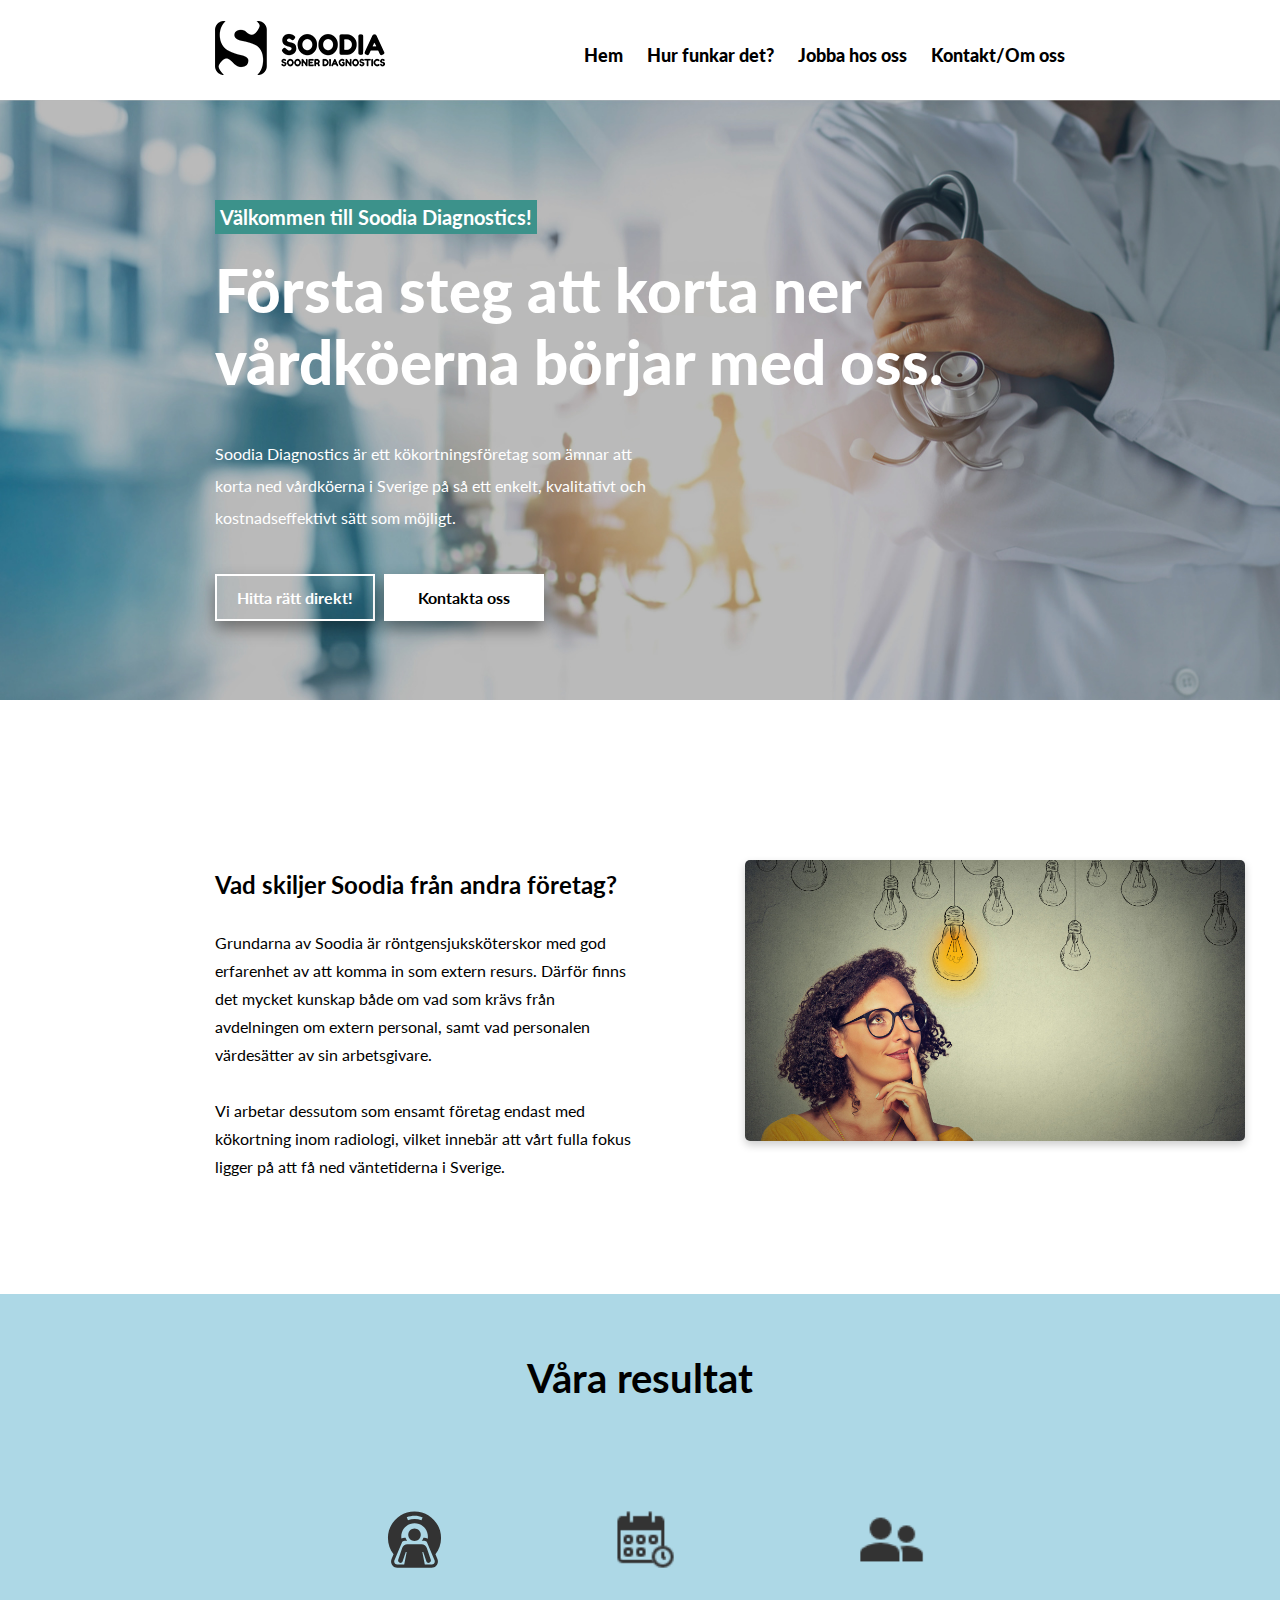
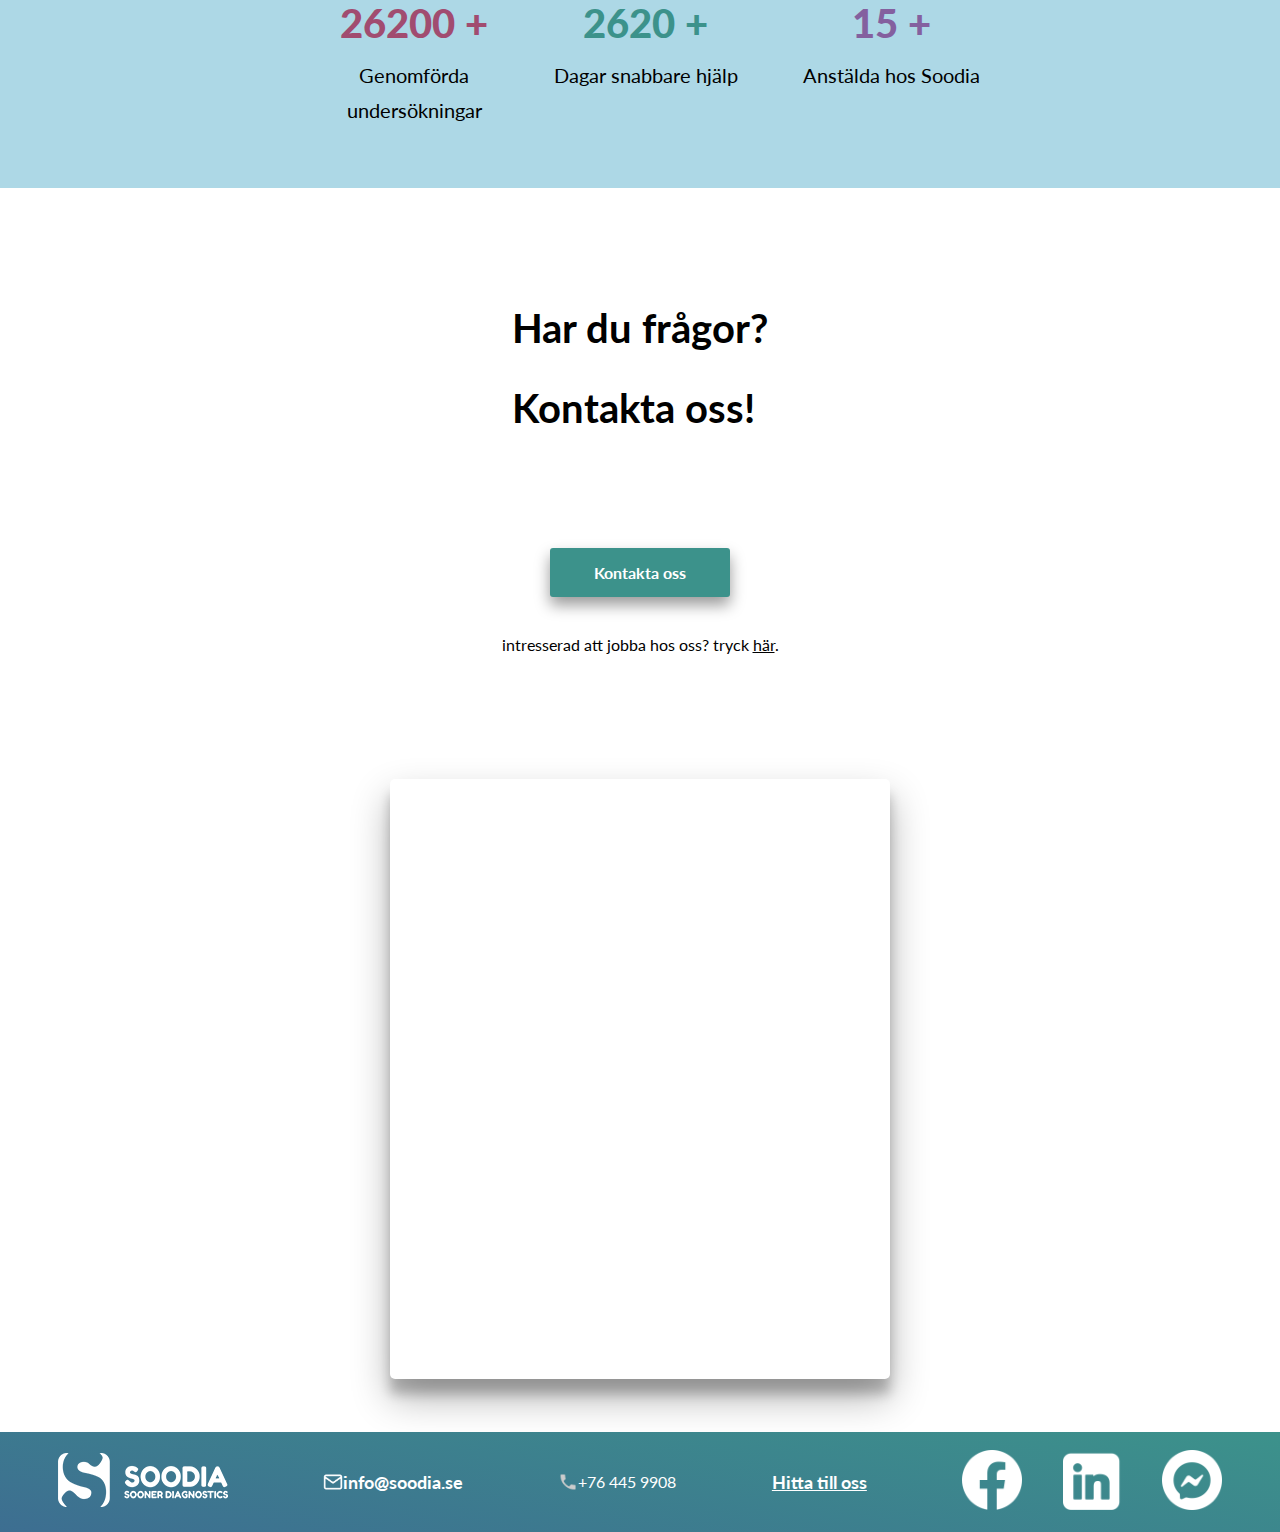
<file: index.html>
<!DOCTYPE html>
<html lang="sv">

<head>
    <meta charset="UTF-8" />
    <meta http-equiv="X-UA-Compatible" content="IE=edge" />
    <meta name="viewport" content="width=device-width, initial-scale=1.0" />
    <title>Soodia - Sooner Diagnostics</title>
    <link rel="stylesheet" href="styles/styles.css" />
    <link rel="stylesheet" href="styles/responsive.css" />
</head>

<body>
    <main>
        <!-- navigation bar -->
        <header class="main-header">
            <a class="logo-img" href="index.html">
                <img class="main-logo" src="styles/img/cropped-soodia-logo_small-black.png" alt="Soodia logo"
                    width="170px" height="60px" />
            </a>
            <nav class="nav-big-screen">
                <ul>
                    <li>
                        <a class="nav-buton" href="./index.html">Hem</a>
                    </li>
                    <li>
                        <a class="nav-buton" href="./hurfunkardet.html">Hur funkar det?</a>
                    </li>
                    <li>
                        <a class="nav-buton" href="./jobbahososs.html">Jobba hos oss</a>
                    </li>
                    <li><a class="nav-buton" href="./omoss.html">Kontakt/Om oss</a></li>
                </ul>
            </nav>
            <button class="menu-btn">Menu</button>
        </header>

        <nav class="responsive">
            <ul>
                <li>
                    <a class="nav-buton" href="./index.html">Hem</a>
                </li>
                <li>
                    <a class="nav-buton" href="./hurfunkardet.html">Hur funkar det?</a>
                </li>
                <li>
                    <a class="nav-buton" href="./jobbahososs.html">Jobba hos oss</a>
                </li>
                <li>
                    <a class="nav-buton" href="./omoss.html">Kontakt/Om oss</a>
                </li>
            </ul>
        </nav>

        <!-- banner/hero section -->

        <button class="back-to-top-btn">
            <i>
                <img src="./styles/img/outline_arrow_upward_white_24dp.png" alt="upward arrow" />
            </i>
        </button>

        <section class="banner-grid">
            <div class="banner-content">
                <h2 class="banner-h2">Välkommen till Soodia Diagnostics!</h2>
                <h1>Första steg att korta ner vårdköerna börjar med oss.</h1>

                <p>
                    Soodia Diagnostics är ett kökortningsföretag som ämnar att korta ned
                    vårdköerna i Sverige på så ett enkelt, kvalitativt och
                    kostnadseffektivt sätt som möjligt.
                </p>
                <div class="btn-container">
                    <a href="hurfunkardet.html"><button class="banner-btn">Hitta rätt direkt!</button></a>
                    <a href="omoss.html"><button class="banner-btn-2">Kontakta oss</button></a>
                </div>
            </div>
        </section>

        <!-- "skiljer oss" section start -->
        <section class="skiljer">
            <h2 class="skiljer-h2">Vad skiljer Soodia från andra företag?</h2>
            <p>
                Grundarna av Soodia är röntgensjuksköterskor med god erfarenhet av att
                komma in som extern resurs. Därför finns det mycket kunskap både om
                vad som krävs från avdelningen om extern personal, samt vad personalen
                värdesätter av sin arbetsgivare.
                <br>
                <br>
                Vi arbetar dessutom som ensamt företag endast med kökortning inom
                radiologi, vilket innebär att vårt fulla fokus ligger på att få ned
                väntetiderna i Sverige.
            </p>
        </section>

        <aside class="skiljer__picture-container">
            <img class="skiljer__picture" src="styles/img/shutterstock_333005096.jpg"
                alt="picture representing a new idea, being different" />
        </aside>

        <!-- resultat -->
        <section class="resultat-main">
            <h2 class="resultat__title">Våra resultat</h2>

            <div class="counters">
                <div id="counter-1">
                    <i class="icon__people">
                        <img src="styles/img/tac.svg" alt="icon representing radiological examination" height="75px"
                            width="75px" />
                    </i>
                    <p class="counter-number1"></p>
                    <p class="counter__p">
                        Genomförda
                        <br>
                        undersökningar
                    </p>
                </div>
                <div id="counter-2">
                    <i>
                        <img src="./styles/img/i_schedule_school_date_time.png"
                            alt="picture representing date/time" height="75px" width="75px" />
                    </i>
                    <p class="counter-number2"></p>
                    <p class="counter__p">Dagar snabbare hjälp</p>
                </div>
                <div id="counter-3">
                    <i>
                        <img src="./styles/img/people.png" alt="picture representing people" height="75px"
                            width="75px" />
                    </i>
                    <p class="counter-number3"></p>
                    <p class="counter__p">Anstälda hos Soodia</p>
                </div>
            </div>
        </section>

        <!-- facebook plugin -->
        <section class="facebook-feed-and-contact">
            <div class="facebook">
                <iframe class="facebook-embeded"
                    src="https://www.facebook.com/plugins/page.php?href=https%3A%2F%2Fwww.facebook.com%2Fpages%2Fcategory%2FLocal-business%2FSoodia-2417699748262157%2F&tabs=timeline&width=500&height=600&small_header=false&adapt_container_width=true&hide_cover=false&show_facepile=true&appId"
                    width="500" height="600" style="border: none; overflow: hidden" 
                    scrolling="no" 
                    frameborder="0"
                    allowfullscreen="true"
                    allow="autoplay; clipboard-write; encrypted-media; picture-in-picture; web-share">
                    -->
                </iframe>
            </div>
            <div class="contact">
                <h2>
                    Har du frågor?
                    <br>
                    Kontakta oss!
                </h2>
                <a href="omoss.html"><button class="contact-btn">Kontakta oss</button></a>
                <br>
                <p class="jobba-hos-oss-p">
                    intresserad att jobba hos oss? tryck
                    <span class="contact-in-text"><a href="jobbahososs.html">här</a></span>.
                </p>
            </div>
        </section>

        <!-- footer begins -->
        <footer>
            <a href="index.html"><img class="footer-logo" src="styles/img/cropped-soodia-logo_small-2.png"
                    alt="Soodia logo" width="170px" height="60px" />
            </a>
            <p>
                <img src="styles/img/mail-icon.png" alt="email" width="20px" height="20px" />
                <a href="mailto: info@soodia.se ">info@soodia.se</a>
            </p>

            <p>
                <img src="styles/img/phone.png" alt="phone" width="20px" height="20px" />
                +76 445 9908
            </p>

            <p class="adress">
                <a href="https://goo.gl/maps/hjrsDCFGLPuYLUxK7" target="_blank"> Hitta till oss</a>
            </p>

            <div class="social">
                <i class="face logo">
                    <a href="https://www.facebook.com/pages/category/Local-business/Soodia-2417699748262157/">
                        <img src="styles/img/5279111_network_fb_social media_facebook_facebook logo_icon.png"
                            alt="facebook logo" width="60px" height="60px" />
                    </a>
                </i>
                <i class="linked-in logo">
                    <a href="https://www.linkedin.com/company/soodia">
                        <img src="styles/img/4747495_linked in_social media_networking_icon.png" alt="linked in logo"
                            width="60px" height="60px" />
                    </a>
                </i>
                <i class="messenger logo">
                    <a href="http://m.me/Soodia-2417699748262157/">
                        <img src="styles/img/5279115_chat bubble_facebook_messenger_messenger logo_icon.png"
                            alt="linked in logo" width="60px" height="60px" />
                    </a>
                </i>
            </div>
        </footer>
    </main>
    <script src="js/main.js"></script>
    <script src="js/menu.js"></script>
</body>
</html>
</file>
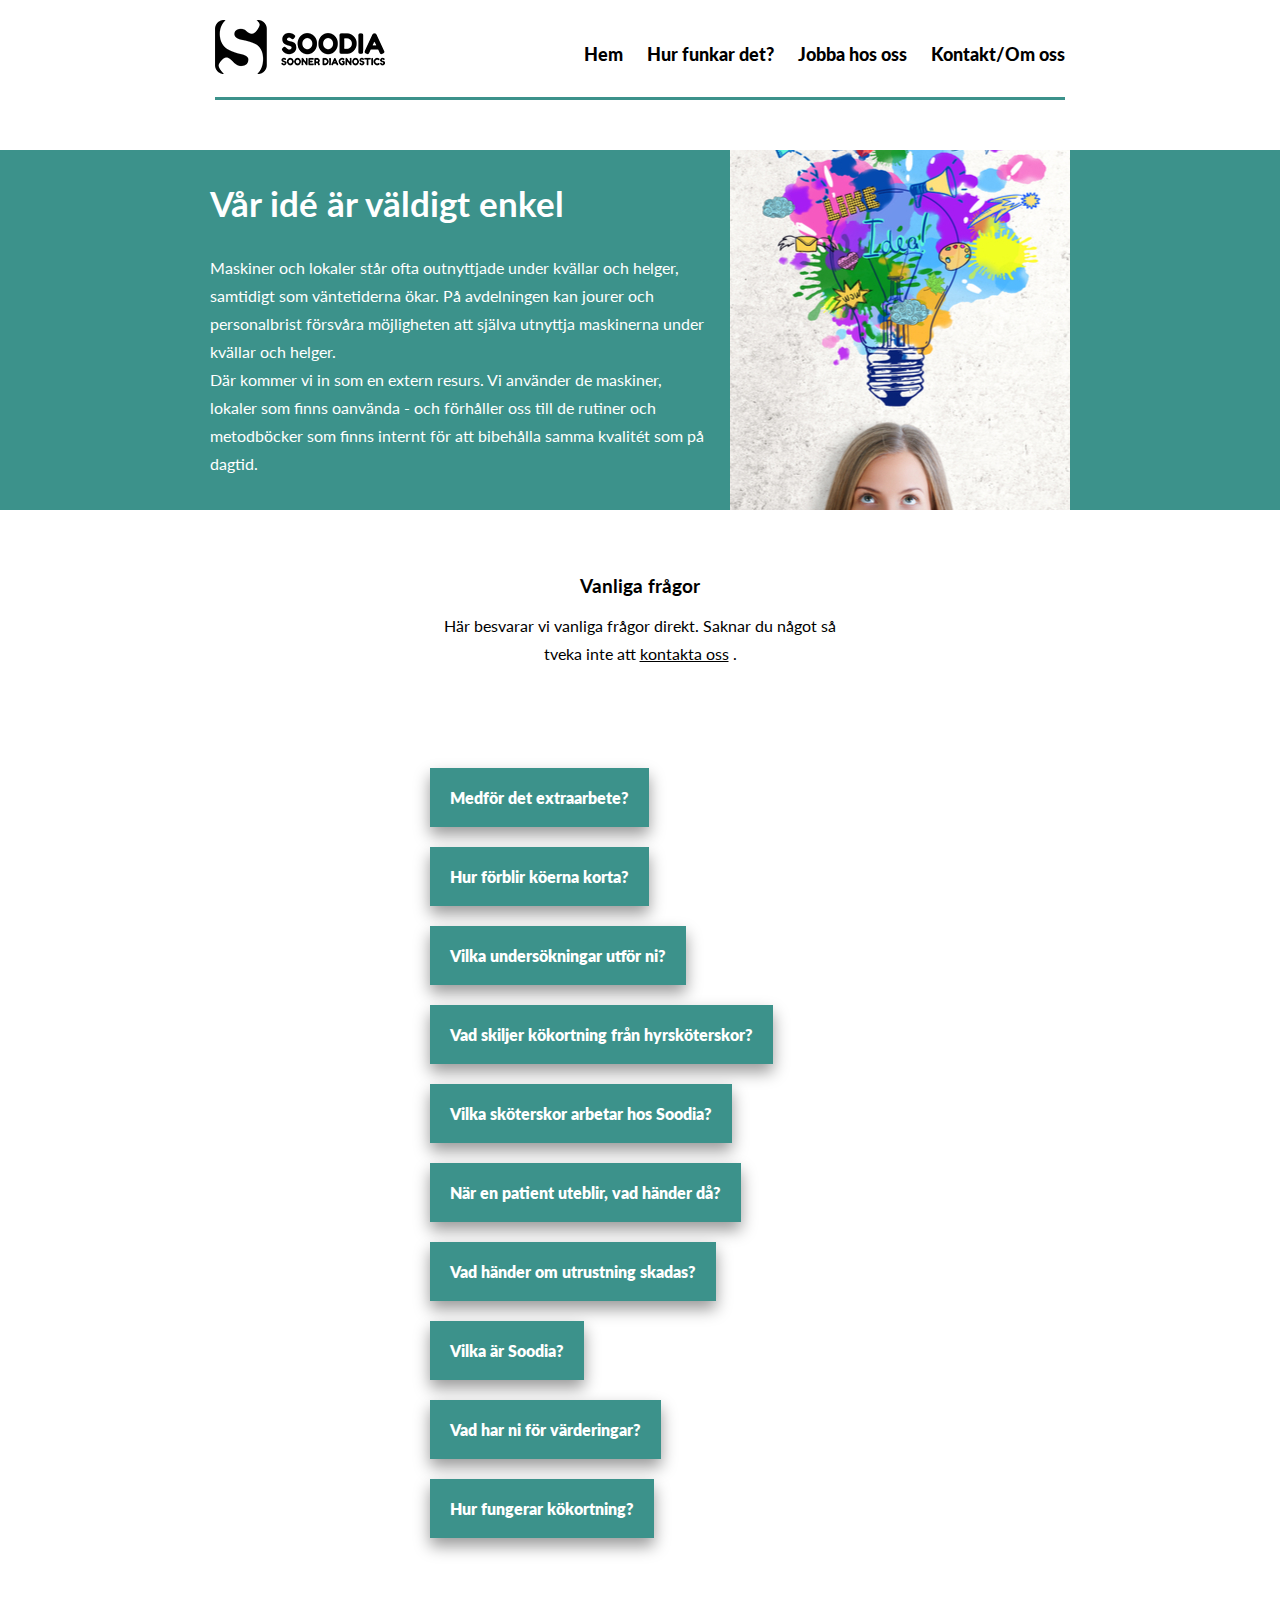
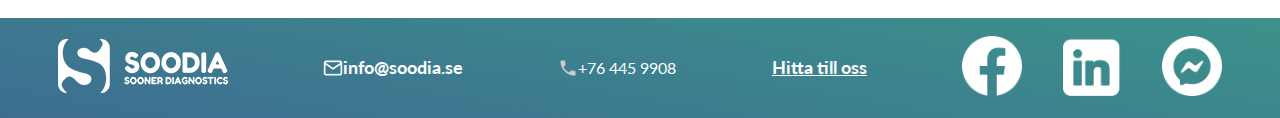
<file: hurfunkardet.html>
<!DOCTYPE html>
<html lang="sv">

<head>
    <meta charset="UTF-8">
    <meta http-equiv="X-UA-Compatible" content="IE=edge">
    <meta name="viewport" content="width=device-width, initial-scale=1.0">
    <title>Hur funkar det?</title>
    <link rel="stylesheet" href="styles/styles.css">
    <link rel="stylesheet" href="styles/responsive.css">
</head>

<body>
    <main>
        <!-- header  -->
        <header>
            <a class="logo-img" href="index.html">
                <img class="main-logo" 
                src="styles/img/cropped-soodia-logo_small-black.png" 
                alt="Soodia logo"
                width="170px" 
                height="60px">
            </a>
            <nav class="nav-big-screen">
                <ul>
                    <li><a class="nav-buton" href="./index.html">Hem</a></li>
                    <li><a class="nav-buton" href="./hurfunkardet.html">Hur funkar det?</a></li>
                    <li><a class="nav-buton" href="./jobbahososs.html">Jobba hos oss</a></li>
                    <li><a class="nav-buton" href="./omoss.html">Kontakt/Om oss</a></li>
                </ul>
            </nav>
            <button class="menu-btn">Menu</button>
        </header>

        <nav class="responsive">
            <ul>
                <li><a class="nav-buton" href="./index.html">Hem</a></li>
                <li><a class="nav-buton" href="./hurfunkardet.html">Hur funkar det?</a></li>
                <li><a class="nav-buton" href="./jobbahososs.html">Jobba hos oss</a></li>
                <li><a class="nav-buton" href="./omoss.html">Kontakt/Om oss</a></li>
            </ul>
        </nav>

        <button class="back-to-top-btn">
            <i>
                <img src="./styles/img/outline_arrow_upward_white_24dp.png" 
                alt="upward arrow">
            </i>
        </button>

        <!-- faq intro  -->

        <div class="before-faq">
            <div class="faq-intro">
                <h2>Vår idé är väldigt enkel </h2>
                <p>
                    Maskiner och lokaler står ofta outnyttjade under kvällar och helger, samtidigt som väntetiderna
                    ökar. På avdelningen kan jourer och personalbrist försvåra möjligheten att själva utnyttja
                    maskinerna under kvällar och helger.
                    <br>
                    Där kommer vi in som en extern resurs. Vi använder de maskiner, lokaler som finns oanvända - och
                    förhåller oss till de rutiner och metodböcker som finns internt för att bibehålla samma kvalitét som
                    på dagtid.
                </p>
            </div>
            <div class="faq-img">
                <img src="./styles/img/shutterstock_574412800 (2).jpg" 
                alt=" picture representing idea">
            </div>
        </div>

        <div class="faq-title">
            <h3>Vanliga frågor</h3>
            <p>Här besvarar vi vanliga frågor direkt. Saknar du något så tveka inte att 
                <span class="contact-in-text">
                    <a href="omoss.html">kontakta oss</a>
                </span>.
            </p>
        </div>

        <!-- faq cards -->
        <div class="faq">

            <div class="question">
                <button>Medför det extraarbete?</button>
                <p class="answer">
                    I och med att kökortning innebär ett högre flöde av utförda
                    undersökningar, så innebär det även ett ökat tryck på
                    tidbokspersonalen innan starten av samarbetet.
                    <br>
                    <br>
                    Efter uppdraget har dock tidigare kunder uttryckt att
                    arbetsbelastningen blivit lägre till följd av färre samtal från patienter
                    eller remittenter som efterfrågar undersökningstider.
                </p>
            </div>

            <div class="question">
                <button>Hur förblir köerna korta?</button>
                <p class="answer">
                    Behovet och möjligheterna varierar från sjukhus till sjukhus.
                    På Soodia rekommenderar vi en större första insats för att
                    drastiskt minska väntetiderna, och efter det tillsammans
                    planera in kontinuerliga insatser som håller väntetiderna korta
                    utefter det behov som föreligger på just er avdelning.
                </p>
            </div>

            <div class="question">
                <button>Vilka undersökningar utför ni?</button>
                <p class="answer">
                    På Soodia har vi noggrann kompetensgranskning av vår personal för att kunna erbjuda alla typer av
                    undersökningar. Undantaget MR-/DT-hjärta så utför våra anställda samtliga undersökningar.
                    Beroende på hur jour-verksamheten ser ut på sjukhuset, samt avdelningens egna rutiner, så ger vi
                    även lugnande läkemedel vid behov.
                </p>
            </div>

            <div class="question">
                <button>Vad skiljer kökortning från hyrsköterskor?</button>
                <p class="answer">
                    Kökortning innebär ett effektivt arbete i att utföra undersökningar med hög kvalitet. Det är endast
                    för utförda, godkända, undersökningar som regionerna faktureras, och inte för tiden det tagit att
                    utföra dem.
                    Detta innebär att Soodia och regionen har samma incitament - effektivt utförda undersökningar med
                    hög kvalitét. Att ha samma mål innebär bättre förutsättningar för ett smidigt samarbete.
                    <br>
                    <br>
                    Hyrpersonal fakturerar för tiden de är uthyrda, oavsett effektivitet - men fördelen är att de kan
                    hjälpa till med jourarbete.
                </p>
            </div>

            <div class="question">
                <button>Vilka sköterskor arbetar hos Soodia?</button>
                <p class="answer">
                    När Soodia grundades så bestämde grundarna att personalen som representerar Soodia på arbetsort
                    skall ha hög kompetens, och känna sig trygga på arbetsplatsen.
                    <br>
                    Därför genomför vi inte bara en kvalitétssäkring med CV, referenser och kontroll hos IVO & HOSP -
                    utan träffar även vår personal och tillser någon av vår mer vana sköterskor att vara med under deras
                    första uppdrag.
                    Vi står dessutom för att introducera sköterskorna på arbetsplatsen för att minska arbetsbelastningen
                    på avdelningen.
                </p>
            </div>

            <div class="question">
                <button>När en patient uteblir, vad händer då?</button>
                <p class="answer">
                    Beroende på hur avtalet mellan regionen och Soodia ser ut så hanteras uteblivna patienter olika.
                    Den mest använda lösningen är att vi ej fakturerar för de första 4 – 5% (normalvariation) uteblivna
                    undersökningarna, utan endast det som överstiger detta. Detta ger en ömsesidig trygghet, och goda
                    förutsättningar för ett bra samarbete.
                </p>
            </div>

            <div class="question">
                <button>Vad händer om utrustning skadas?</button>
                <p class="answer">
                    Om vår personal skulle skada utrustning eller maskineri så har vi försäkringar som går in. För att
                    minimera risken för skador på maskiner eller utrustning så ser vi alltid till att vår personal är
                    väl medveten om avdelningens rutiner och lokaler.
                </p>
            </div>

            <div class="question">
                <button>Vilka är Soodia?</button>
                <p class="answer">
                    Soodia grundades i slutet av 2018 av två röntgensjuksköterskor med visionen att korta ned
                    väntetiderna inom radiologi Sverige. Under första uppdraget så kortades väntetiderna ned från 9
                    månader till 4v, endast genom att använda maskiner som stod oanvända i 14 dagar!
                    <br>
                    <br>
                    Idag består Soodia av över 25 röntgensjuksköterskor och undersköterskor, och kortar ned väntetider
                    på DT & MR i åtta regioner.
                </p>
            </div>

            <div class="question">
                <button>Vad har ni för värderingar?</button>
                <p class="answer">
                    Soodias personal utnyttjar de maskiner och lokaler som redan finns i regionen, och utför
                    undersökningar under kvällar och helger - när maskinerna annars står oanvända.
                    <br>
                    <br>
                    Fördelarna med kortare väntetider är många. Bland annat innebär kortare väntetider inom radiologi
                    tidigare diagnostik och därmed bättre utsikt för patienterna. Det möjliggör även kortare
                    sjukhusvård, möjlighet för patienter att komma tillbaka i arbetslivet tidigare, samt lämnar utrymme
                    för en bättre arbetsmiljö på så väl röntgen som övriga avdelningar på sjukhuset.
                </p>
            </div>

            <div class="question">
                <button>Hur fungerar kökortning?</button>
                <p class="answer">
                    Vi på Soodia har valt att sätta personalen i fokus. Mår personalen bra, och har rätt möjligheter för
                    att utföra sitt arbete - så vet vi att de gör allt för att utföra sitt arbete så bra som möjligt;
                    vilket innebär nöjda patienter, högre kvalité och färre incidenter.
                    <br>
                    <br>
                    Vår grundvision bygger på ett Sverige med korta väntetider inom vården.
                </p>
            </div>

        </div>

        <!-- footer -->
        <footer>
            <a href="index.html"><img class="footer-logo" src="styles/img/cropped-soodia-logo_small-2.png"
                    alt="Soodia logo" width="170px" height="60px">
            </a>
            <p>
                <img src="styles/img/mail-icon.png" alt="mail" width="20px" height="20px">
                <a href="mailto: info@soodia.se ">info@soodia.se</a>
            </p>

            <p>
                <img src="styles/img/phone.png" alt="phone" width="20px" height="20px">
                +76 445 9908
            </p>

            <p class="adress">
                <a href="https://goo.gl/maps/hjrsDCFGLPuYLUxK7" target="_blank"> Hitta till oss</a>
            </p>

            <div class="social">
                <i class="face logo">
                    <a href="https://www.facebook.com/pages/category/Local-business/Soodia-2417699748262157/"><img
                            src="styles/img/5279111_network_fb_social media_facebook_facebook logo_icon.png"
                            alt="facebook logo" width="60px" height="60px"></a>
                </i>
                <i class="linked-in logo">
                    <a href="https://www.linkedin.com/company/soodia"><img
                            src="styles/img/4747495_linked in_social media_networking_icon.png" alt="linked in logo"
                            width="60px" height="60px"></a>
                </i>
                <i class="messenger logo">
                    <a href="http://m.me/Soodia-2417699748262157/"><img
                            src="styles/img/5279115_chat bubble_facebook_messenger_messenger logo_icon.png"
                            alt="linked in logo" width="60px" height="60px"></a>
                </i>
            </div>
        </footer>



    </main>
    <script src="js/menu.js"></script>
    <script src="js/hurfunkar.js"></script>

</body>

</html>
</file>
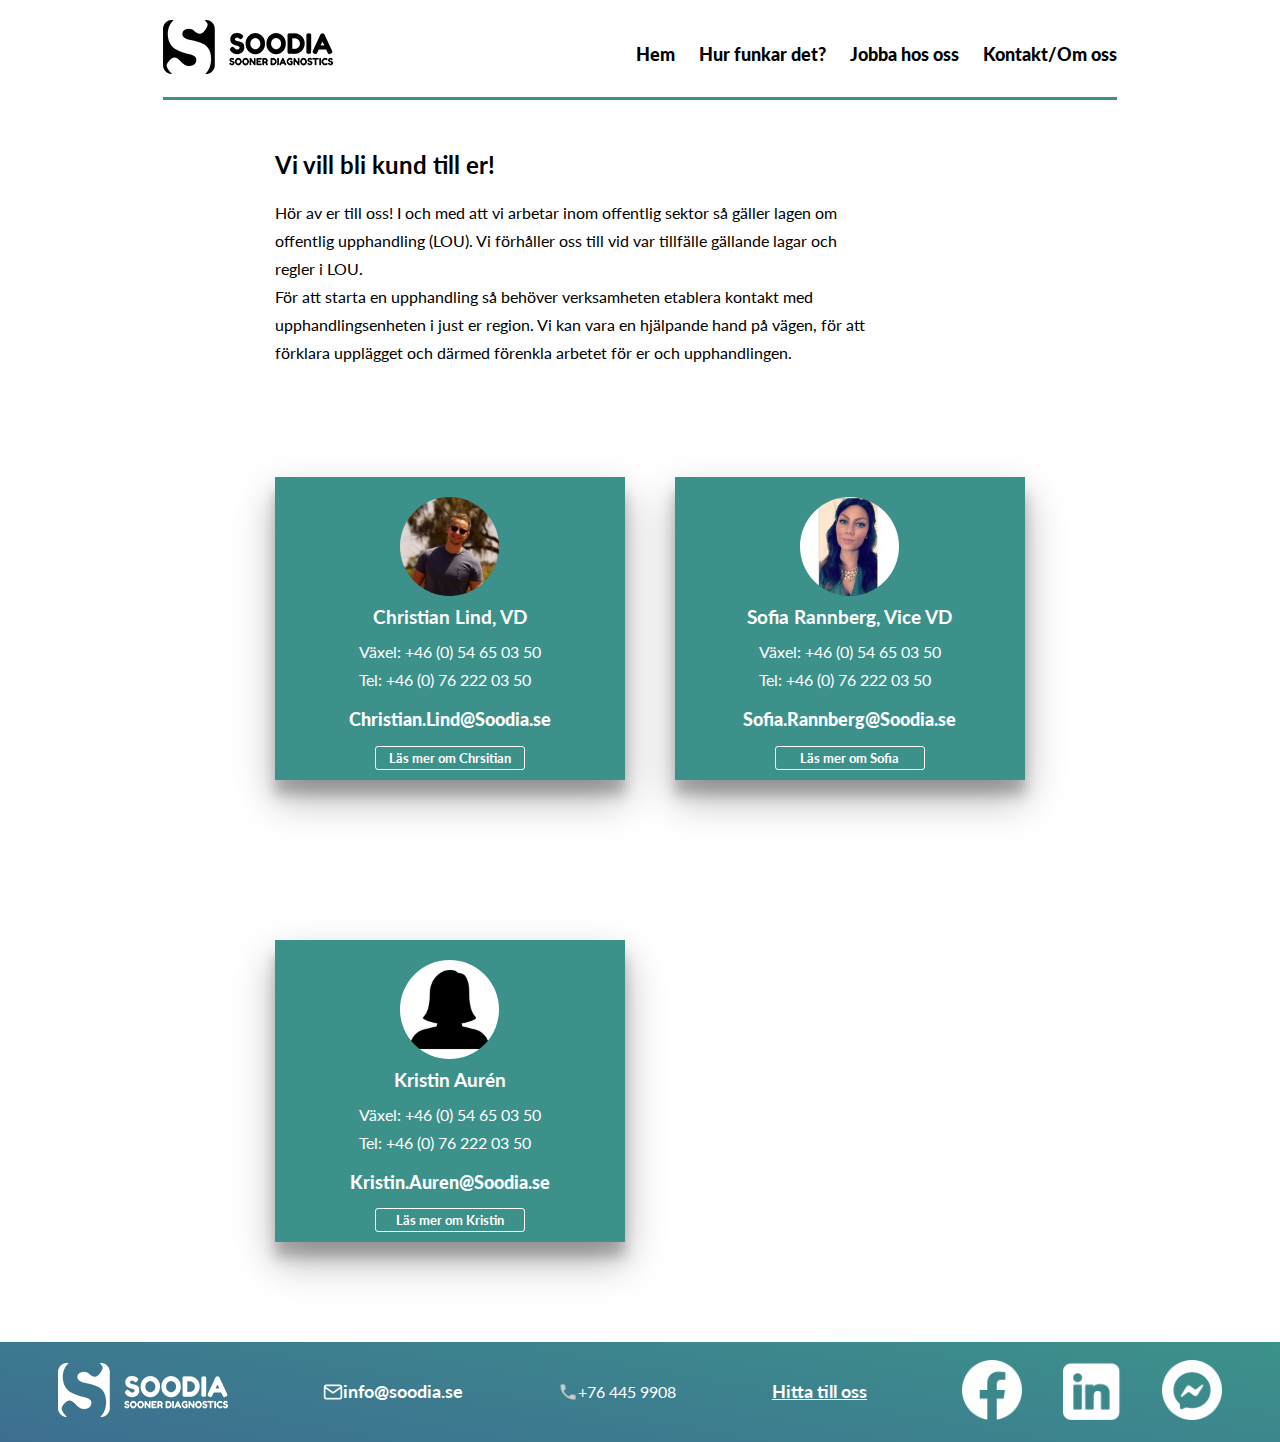
<file: omoss.html>
<!DOCTYPE html>
<html lang="sv">

<head>
    <meta charset="UTF-8">
    <meta http-equiv="X-UA-Compatible" content="IE=edge">
    <meta name="viewport" content="width=device-width, initial-scale=1.0">
    <title>Om Soodia</title>
    <link rel="stylesheet" href="styles/styles.css">
    <link rel="stylesheet" href="styles/responsive.css">
</head>

<body>
    <main>
        <!-- header and intro -->
        <header>
            <a class="logo-img" href="index.html">
                <img class="main-logo" src="styles/img/cropped-soodia-logo_small-black.png" alt="Soodia logo"
                    width="170px" height="60px">
            </a>
            <nav class="nav-big-screen">
                <ul>
                    <li><a class="nav-buton" href="./index.html">Hem</a></li>
                    <li><a class="nav-buton" href="./hurfunkardet.html">Hur funkar det?</a></li>
                    <li><a class="nav-buton" href="./jobbahososs.html">Jobba hos oss</a></li>
                    <li><a class="nav-buton" href="./omoss.html">Kontakt/Om oss</a></li>
                </ul>
            </nav>
            <button class="menu-btn">Menu</button>
        </header>

        <nav class="responsive">
            <ul>
                <li><a class="nav-buton" href="./index.html">Hem</a></li>
                <li><a class="nav-buton" href="./hurfunkardet.html">Hur funkar det?</a></li>
                <li><a class="nav-buton" href="./jobbahososs.html">Jobba hos oss</a></li>
                <li><a class="nav-buton" href="./omoss.html">Kontakt/Om oss</a></li>
            </ul>
        </nav>

        <button class="back-to-top-btn">
            <i>
                <img src="./styles/img/outline_arrow_upward_white_24dp.png" alt="upward arrow">
            </i>
        </button>

        <div class="soodia-contact">
            <h2>
                Vi vill bli kund till er!
            </h2>
            <p>
                Hör av er till oss!
                I och med att vi arbetar inom offentlig sektor så gäller lagen om offentlig upphandling (LOU). Vi
                förhåller oss till vid var tillfälle gällande lagar och regler i LOU.
                <br>

                För att starta en upphandling så behöver verksamheten
                etablera kontakt med upphandlingsenheten i just er region. Vi kan vara en hjälpande hand på vägen, för
                att förklara upplägget och därmed förenkla arbetet för er och upphandlingen.
            </p>
        </div>

        <!-- contact cards -->
        <div class="contact-container-1">
            <div class="contacts-1">
                <img class="contact-img" src="./styles/img/contact1.jpg" alt="employees">
                <h3>Christian Lind, VD</h3>
                <p>Växel: +46 (0) 54 65 03 50
                    <br>
                    Tel: +46 (0) 76 222 03 50
                </p>
                <p> <a class="email-link" href="mailto: Christian.Lind@Soodia.se">Christian.Lind@Soodia.se</a></p>
                <div class="read-more" id="contact1">
                    <button id="btn1" class="read-more-btn">Läs mer om Chrsitian</button>
                    <div class="readMore">
                        <p class="edu">
                            Studietid; 2010 - 2013 på Karolinska i Stockholm.
                        </p>
                        <p>
                            Arbetat först internt i regionen som röntgensjuksköterska med DT, MR, Genomlysning och
                            hybridsal. Efter det arbetade jag bland annat som bemanningssköterska i Trollhättan,
                            Sundsvall och inom privat – innan jag arbetade internt på ett bemanningsföretag i Sverige.
                            <br>
                            <br>
                            Sedan blev det TMC i Sydney tillsammans med ett gäng fantastiska röntgensjuksköterskor och
                            radiologer.
                        </p>
                    </div>
                </div>
            </div>
        </div>

        <div class="contact-container-2">
            <div class="contacts-2">
                <img class="contact-img" src="./styles/img/contact2.jpg" alt="employees">
                <h3>Sofia Rannberg, Vice VD</h3>
                <p>Växel: +46 (0) 54 65 03 50
                    <br>
                    Tel: +46 (0) 76 222 03 50
                </p>
                <p> <a class="email-link" href="mailto: Sofia.Rannberg@Soodia.se">Sofia.Rannberg@Soodia.se</a></p>
                <div class="read-more" id="contact2">
                    <button id="btn2" class="read-more-btn">Läs mer om Sofia</button>
                    <div class="readMore">
                        <p class="edu">
                            Studietid; 2012 – 2015 i Luleå på distans
                        </p>
                        <p>
                            Arbetat först internt i regionen som röntgensjuksköterska med DT, genomlysning, hybrid samt
                            varit skelettansvarig under en period. Sedan arbetade jag inom bemanning i Visby, Enköping,
                            Trollhättan samt privata verksamheter.
                            <br>
                            <br>
                            Efter det arbetade jag på TMC i Sydney tillsammans med ett gäng härliga
                            röntgensjuksköterskor och radiologer.

                        </p>
                    </div>
                </div>

            </div>
        </div>


        <div class="contact-container-3">

            <div class="contacts-3">
                <img class="contact-img" src="./styles/img/shutterstock_1041115291.png" alt="employees">
                <h3>Kristin Aurén</h3>
                <p>Växel: +46 (0) 54 65 03 50
                    <br>
                    Tel: +46 (0) 76 222 03 50
                </p>
                <p> <a class="email-link" href="mailto: Kristin.Auren@Soodia.se">Kristin.Auren@Soodia.se</a></p>
                <div class="read-more" id="contact3">
                    <button id="btn3" class="read-more-btn">Läs mer om Kristin</button>

                    <div class="readMore">
                        <p class="edu">
                            Studietid; 2011 – 2014 i Luleå på distans.
                        </p>
                        <p>
                            Arbetade tidigare i region Värmland som röntgensjuksköterska inom MR, DT, genomlysning samt
                            hybridsal.
                            Har de sista fyra åren specialiserat sig och jobbat mest med MR.
                        </p>
                    </div>
                </div>
            </div>

        </div>






        <!-- footer -->

        <footer>
            <a href="index.html"><img class="footer-logo" src="styles/img/cropped-soodia-logo_small-2.png"
                    alt="Soodia logo" width="170px" height="60px">
            </a>
            <p>
                <img src="styles/img/mail-icon.png" alt="email" width="20px" height="20px">
                <a href="mailto: info@soodia.se ">info@soodia.se</a>
            </p>

            <p>
                <img src="styles/img/phone.png" alt="phone" width="20px" height="20px">
                +76 445 9908
            </p>
            <p class="adress">
                <a href="https://goo.gl/maps/hjrsDCFGLPuYLUxK7" target="_blank"> Hitta till oss</a>

            </p>

            <div class="social">
                <i class="face logo">
                    <a href="https://www.facebook.com/pages/category/Local-business/Soodia-2417699748262157/"><img
                            src="styles/img/5279111_network_fb_social media_facebook_facebook logo_icon.png"
                            alt="facebook logo" width="60px" height="60px"></a>
                </i>
                <i class="linked-in logo">
                    <a href="https://www.linkedin.com/company/soodia"><img
                            src="styles/img/4747495_linked in_social media_networking_icon.png" alt="linked in logo"
                            width="60px" height="60px"></a>
                </i>
                <i class="messenger logo">
                    <a href="http://m.me/Soodia-2417699748262157/"><img
                            src="styles/img/5279115_chat bubble_facebook_messenger_messenger logo_icon.png"
                            alt="linked in logo" width="60px" height="60px"></a>
                </i>
            </div>
        </footer>



    </main>

    <script src="js/menu.js"></script>
    <script src="js/omoss.js"></script>
</body>

</html>
</file>
<file: styles/styles.css>
@import url("https://fonts.googleapis.com/css2?family=Open+Sans:ital,wght@0,300;0,400;0,500;0,600;0,700;0,800;1,400&display=swap");
@import url("https://fonts.googleapis.com/css2?family=Lato:ital,wght@0,100;0,300;0,400;0,700;0,900;1,100&family=Open+Sans:ital,wght@0,300;0,400;0,500;0,600;0,700;0,800;1,400&display=swap");
:root {
  --main-color: #3c928b;
  --light-blue: #0c8ca0;
  --third-color: #3d6e91;
  --very-light-blue: #add8e6;
  --secondary-color: #a14c70;
  --comp-color: #9a4047;
  --text-color-blk: rgb(36, 32, 32);
  --main-color-transparent: rgba(64, 154, 147, 0.6);
  --btn-shadow: 0px 8px 15px rgba(0, 0, 0, 0.4);
  --subtle-shadow: 0 4px 8px 0 rgba(0, 0, 0, 0.2);
  --card-shadow: rgba(0, 0, 0, 0.3) 0px 19px 38px,
    rgba(0, 0, 0, 0.22) 0px 15px 12px;
  --linear-gradient: linear-gradient(
    45deg,
    var(--main-color),
    var(--other-main-color)
  );
}

* {
  box-sizing: border-box;
  font-family: "Lato", sans-serif;
  margin: 0;
  padding: 0;
}

html,
body {
  max-width: 100%;
  overflow-x: hidden;
  scroll-behavior: smooth;
}

main {
  display: grid;
  grid-template-columns: repeat(12, 1fr);
  grid-auto-rows: minmax(100px, auto);
  grid-gap: 10px;
  grid-row-gap: 0px;
  max-width: 1920px;
  margin: 0 auto;
}

/* nav bar start */

.menu-btn {
  display: none;
  border: none;
  border-radius: 20px;
  text-decoration: none;
  cursor: pointer;
  width: 110px;
  padding: 10px;
  background-color: var(--main-color);
  font-weight: 700;
  color: white;
  font-size: 16px;
  box-shadow: var(--btn-shadow);
}

.responsive {
  display: none;
}

header {
  display: flex;
  justify-content: space-between;
  align-items: center;
  grid-column: 3/11;
  border-bottom: solid var(--main-color) 3px;
}

.main-header {
  border: none;
}

ul li {
  display: inline-block;
  padding: 10px 0 0px 20px;
  list-style: none;
  cursor: pointer;
}

a {
  text-decoration: none;
  font-weight: 900;
  font-size: 18px;
  cursor: pointer;
  color: black;
}

a:hover {
  color: var(--main-color);
}

a:focus {
  color: var(--main-color);
  outline: none;
}

a:not(.nav-buton) {
  background-color: transparent;
  box-shadow: none;
  border: none;
}

.back-to-top-btn {
  position: fixed;
  bottom: 120px;
  right: 50px;
  z-index: 99;
  height: 50px;
  width: 50px;
  border: none;
  background-color: var(--main-color);
  box-shadow: var(--btn-shadow);
  cursor: pointer;
  border-radius: 4px;
  display: none;
}

.back-to-top-btn.show {
  display: block;
}

/* banner */

.banner-grid {
  background-image: url() ;
  background-size: cover;
  background-repeat: no-repeat;
  height: 750px;
  grid-column: 1/13;
  display: grid;
  grid-template-columns: repeat(12, 1fr);
  grid-template-rows: minmax(100px, auto);
  grid-gap: 10px;
}

.banner-content {
  display: flex;
  flex-direction: column;
  align-items: flex-start;
  justify-content: center;
  grid-column: 3/11;
  align-self: start;
  margin-top: 100px;
}

h1 {
  font-size: 60px;
  font-weight: 900;
  max-width: 1000px;
}

.banner-h2 {
  background-color: var(--main-color);
  font-size: 20px;
  font-weight: 700;
  color: white;
  padding: 5px;
}

h1,
.banner-content p {
  padding: 20px;
  margin-left: -20px;
  color: white;
}

.banner-content p {
  max-width: 480px;
}

.banner-content p {
  font-size: 16px;
  line-height: 2;
  font-weight: 400;
}

.banner-btn,
.banner-btn-2 {
  margin-top: 20px;
  border: solid 2px white;
  text-decoration: none;
  cursor: pointer;
  width: 160px;
  padding: 12px;
  background-color: transparent;
  font-weight: 700;
  color: white;
  font-size: 16px;
  box-shadow: var(--btn-shadow);
}
.banner-btn-2 {
  color: black;
  background-color: white;
  margin-left: 5px;
}

.banner-btn:hover,
.banner-btn-2:hover {
  background-color: var(--main-color);
  color: black;
  transition-property: background-color;
  transition-duration: 0.2s;
  transition-timing-function: linear;
}

.banner-btn:active,
.banner-btn-2:active {
  background-color: var(--light-blue);
  color: black;
}

/* "vad skiljer" section */

p {
  font-size: 16px;
  line-height: 1.75;
  font-weight: 400;
}

.skiljer {
  grid-column: 3/7;
  margin: 10px 0 200px 0;
}

.skiljer-h2 {
  background-color: none;
  margin: 220px 0 30px 0;
}

.skiljer__picture-container {
  grid-column: 7/12;
  max-width: 600px;
  max-height: 600px;
  margin: 160px 70px 50px 100px;
}

.skiljer__picture {
  border-radius: 5px;
  box-shadow: var(--subtle-shadow);
  max-height: 380px;
  max-width: 650px;
}

/* våra resultat section */

.resultat-main {
  margin: 100px 0 0 0;
  padding: 60px 0;
  grid-column: 1/13;
  display: flex;
  flex-direction: column;
  align-items: center;
  background-color: var(--very-light-blue);
}

.resultat__title {
  font-size: 40px;
  margin-bottom: 100px;
}

.counters {
  display: flex;
  justify-content: space-around;
  padding: 0 300px 0 340px;
  align-items: top;
  width: 100%;
}

#counter-1,
#counter-2,
#counter-3 {
  font-size: 50px;
  display: flex;
  flex-direction: column;
  align-items: center;
}

.counter-number1,
.counter-number2,
.counter-number3 {
  font-size: 40px !important;
  font-weight: 900 !important;
}

.counter-number1 {
  color: var(--secondary-color);
}

.counter-number2 {
  color: var(--main-color);
}

.counter-number3 {
  color: #84609f;
}

.counter__p {
  text-align: center;
  font-size: 20px;
  font-weight: 400;
}

.counter-number1,
.counter-number2,
.counter-number3 {
  font-size: 25px;
  font-weight: 700;
}


/* facebook and contact section */

.facebook-feed-and-contact {
  grid-column: 3/11;
  display: flex;
  flex-direction: column-reverse;
  justify-content: space-between;
  align-items: center;
  padding: 0 20px 0 20px;
  margin: 50px 0;
  margin-top: 100px;
}

.jobba-hos-oss-p{
  margin-top: 15px;
}

.facebook-embeded {
  border-radius: 5px;
  box-shadow: rgba(0, 0, 0, 0.3) 0px 19px 38px,
    rgba(0, 0, 0, 0.22) 0px 15px 12px;
  margin-top: 120px;
}

.contact {
  display: flex;
  flex-direction: column;
  align-content: center;
  align-items: center;
  justify-content: center;
  margin: 0 auto;
}

.contact h2 {
  font-size: 40px;
  line-height: 2;
}
.contact-btn {
  border: none;
  border-radius: 3px;
  text-decoration: none;
  cursor: pointer;
  width: 180px;
  padding: 15px;
  margin: 100px 0 0 0;
  background-color: var(--main-color);
  font-weight: 700;
  color: white;
  font-size: 16px;
  box-shadow: var(--btn-shadow);
}

.contact-btn:hover {
  background-color: var(--light-blue);
  transition-property: background-color;
  transition-duration: 0.2s;
  transition-timing-function: linear;
}

.contact-btn:active {
  background-color: var(--light-blue);
}

/* footer */

footer {
  background-image: linear-gradient(190deg, var(--main-color), #3d6e91);
  width: 100%;
  grid-column: 1/13;
  display: flex;
  justify-content: space-around;
  align-items: center;
  padding: 0 10px;
}

footer p {
  display: flex;
  align-items: center;
  color: white;
  font-size: 16px;
}

footer a {
  text-decoration: none;
  color: white;
  font-weight: 700;
}

footer a:hover {
  color: white;
}

.adress {
  text-decoration: underline;
}

.social {
  display: flex;
  justify-content: space-around;
}

.face,
.linked-in {
  padding-right: 40px;
}

.social i:hover,
.back-to-top-btn:hover {
  transform: translateY(-8%);
}

.back-to-top-link {
  display: none;
}


/* animation */

@keyframes animate-opacity {

  from {
    opacity: 0;
  }
  to {
    opacity: 1;
  }
}

.responsive {
  animation: animate-opacity 0.3s linear;
}

/* hur funkar det sida */

.before-faq {
  margin: 50px 0 0 0;
  grid-column: 1/13;
  display: flex;
  background-color: var(--main-color);
  color: white;
  justify-content: center;
  align-items: center;
  max-height: 360px;
}

.before-faq h2 {
  font-size: 35px;
  align-self: flex-start;
}

.faq-intro {
  max-width: 500px;
  margin-right: 20px;
}

.faq-intro p {
  margin-top: 30px;
}

.faq-img {
  height: 100%;
}

.faq-title {
  grid-column: 5/9;
  margin-top: 50px;
  display: flex;
  flex-direction: column;
  align-items: center;
}

.faq-title p {
  text-align: center;
}

.faq-title > * {
  margin-top: 15px;
}

.faq {
  display: flex;
  align-items: flex-start;
  flex-direction: column;
  grid-column: 5/9;
}

.question {
  display: flex;
  flex-direction: column;
  align-content: flex-start;
  align-items: flex-start;
}

.question:first-child {
  margin-top: 80px;
}

.question:last-child {
  margin-bottom: 80px;
}

.question button:hover {
  background-color: var(--light-blue);

}

.answer {
  font-size: 16px;
  font-weight: 400;
  margin-top: 15px;
  max-width: 500px;
}

.question button {
  text-align: left;
  color: white;
  border: none;
  padding: 20px;
  margin: 20px 0 0 0;
  background-color: var(--main-color);
  font-size: 16px;
  font-weight: 800;
  cursor: pointer;
  box-shadow: var(--btn-shadow);
}

.question .answer {
  display: none;
}

.question.show-p .answer {
  display: block;
  animation: animate-opacity 0.3s linear;
}

/* contact form */

form {
  grid-column: 5/9;
  display: flex;
  flex-direction: column;
  width: 470px;
  height: 500px;
  justify-content: space-around;
  background-color: var(--main-color);
  padding: 20px;
  margin: 100px 0 150px 0;
  border-radius: 3px;
  color: white;
  box-shadow: rgba(0, 0, 0, 0.3) 0px 19px 38px,
    rgba(0, 0, 0, 0.22) 0px 15px 12px;
  justify-self: center;
}

.submit {
  margin-top: 20px;
  align-self: center;
  border: none;
  border-radius: 20px;
  text-decoration: none;
  cursor: pointer;
  width: 150px;
  padding: 10px;
  background-color: white;
  font-weight: 700;
  color: black;
  font-size: 16px;
  box-shadow: var(--btn-shadow);
  cursor: pointer;
}

.submit:hover {
  background-color: var(--light-blue);
  color: white;
  transition: background-color ease-in 200ms;
}

input {
  padding: 10px;
  margin: 0 5% 0 5%;
  border-style: none;
  border-radius: 4px;
  box-sizing: border-box;
  font-size: 14px;
}

textarea {
  padding: 10px;
  margin: 10px 5% 0 5%;
  border-style: none;
  border-radius: 4px;
  box-sizing: border-box;
  font-size: 14px;
  width: 90%;
}

input[type="file"] {
  margin: -10px 0 0 5%;
}

.jobba-med-oss {
  grid-column: 5/9;
  margin-top: 100px;
  display: flex;
  flex-direction: column;
  align-items: center;
}

.jobba-med-oss p {
  text-align: center;
  margin-top: 20px;
}

/* om-osss/kontakt sidan */

.contacts-1,
.contacts-2,
.contacts-3 {
  display: flex;
  flex-direction: column;
  background-color: var(--main-color);
  color: white;
  margin: 50px 0 50px 0;
  padding: 10px;
  box-shadow: var(--card-shadow);
  justify-content: center;
  align-items: center;
}


.contact-img {
  border-radius: 50%;
  width: 30%;
  height: 30%;
}

.contacts-1 > *,
.contacts-2 > *,
.contacts-3 > * {
  margin: 10px 0 0 0;
}

.soodia-contact {
  grid-column: 4/10;
  margin: 50px 0 50px 0;
}

.soodia-contact h2 {
  margin: 0 0 20px 30px;
}

.soodia-contact p {
  margin: 0 0 0 30px;
  max-width: 600px;
}

.email-link {
  color: white;
}

.email-link:hover {
  color: white;
}

.read-more-btn {
  border: solid white 1px;
  border-radius: 3px;
  padding: 3px;
  background-color: transparent;
  cursor: pointer;
  align-self: center;
  width: 150px;
  color: white;
  font-weight: 700;
}

.read-more-btn:hover {
  background-color: var(--light-blue);
  transition: background-color ease-in 100ms;
}

.read-more {
  display: flex;
  flex-direction: column;
  align-items: center;
}

.read-more p {
  font-weight: 400;
}

.read-more div {
  display: none;
}

.read-more.show-p div {
  display: flex;
  flex-direction: column;
}

.edu {
  margin: 20px 0 15px 0;
  font-weight: 900 !important;
}

.contact-container-1,
.contact-container-3 {
  grid-column: 4/7;
}


.contact-container-2 {
  grid-column: 7/10;
}

.contact-container-1,
.contact-container-2,
.contact-container-3 {
  margin: 10px 30px 50px 30px;
}

.contact-in-text a {
  text-decoration: underline;
  font-size: 16px;
  font-weight: 400;
}
</file>
<file: styles/responsive.css>
:root {
  --main-color: #3c928b;
  --light-blue: #0c8ca0;
  --third-color: #3d6e91;
  --very-light-blue: #add8e6;
  --secondary-color: #a14c70;
  --comp-color: #9a4047;
  --text-color-blk: rgb(36, 32, 32);
  --main-color-transparent: rgba(64, 154, 147, 0.6);
  --btn-shadow: 0px 8px 15px rgba(0, 0, 0, 0.4);
  --subtle-shadow: 0 4px 8px 0 rgba(0, 0, 0, 0.2);
  --card-shadow: rgba(0, 0, 0, 0.3) 0px 19px 38px,
    rgba(0, 0, 0, 0.22) 0px 15px 12px;
  --linear-gradient: linear-gradient(
    45deg,
    var(--main-color),
    var(--other-main-color)
  );
}

/* smaller desktops - macbook air */

@media (min-width: 991px) and (max-width: 1670px) {
    
  .banner-grid {
    height: 600px;
  }

  .skiljer {
    margin-bottom: -50px;
  }

  .skiljer-h2 {
    margin-top: 160px;
  }


  .skiljer__picture {
    width: 500px;
  }

  .counters {
    justify-content: space-between;
  }


  .contact-container-1,
  .contact-container-2,
  .contact-container-3 {
    width: 350px;
    margin-right: 10px;
  }

  .facebook-feed-and-contact {
    margin-top: 100px;
  }

}




/*    tablet    */

@media (min-width: 761px) and (max-width: 992px) {

  main {
    display: flex;
    flex-direction: column;
    max-width: 100% !important;
    overflow-x: hidden !important;

  }

  header {
    padding: 5px 5px 5px 5px;
    justify-content: space-between;
  }
  .back-to-top-btn {
    bottom: 330px;
    right: 10px;
  }

  /* banner */

  .banner-grid {
    display: flex;
    justify-content: center;
    background-position: 40% 100%;
    height: 600px;
  }

  .banner-content {
    max-width: 100%;
    margin: 70px 0px 50px 20px;
  }

  .banner-content p {
    background-color: rgba(0, 0, 0, 0.3);
  }

  /* skiljer */
  .skiljer {
    margin: -100px 20px 0 20px;
    max-width: 550px;
    align-self: center;
  }

  .skiljer__picture-container {
    display: flex;
    align-self: center;
    margin: 0;
    margin-top: 100px;
    padding: 0;
  }

  /* resultat */


  .counters {
    justify-content: space-around;
    padding: 20px;
    margin-top: -30px;
  }

  /* footer */

  footer {
    display: flex;
    flex-direction: column;
    height: 300px;
  }

  /* hur funkar det */

  .before-faq {
    padding: 20px 20px;
  }

  .faq {
    margin-left: 120px;
  }



  /* jobba hos oss */
  /* form  */

form {
  align-self: center;
  width: 470px;
  margin: 80px 0px 150px 0px;
}


/* kontakta oss */


.soodia-contact {
  align-self: center;
  max-width: 600px;
}

.contacts-1,
.contacts-2,
.contacts-3 {
  width: 450px;
}

.contact-container-1,
.contact-container-2,
.contact-container-3 {

  margin: 0 auto;
}

}






/*   mobile   */

@media (max-width: 760px) {

  main {
    display: flex;
    flex-direction: column;
  }


  /* header */


  header {
    justify-content: space-between;
    align-items: center;
    padding: 0 20px;
    margin-bottom: 10px;
    width: 100%;
  }

  .menu-btn {
    display: block;
    align-self: center;
  }
  .responsive {
    width: 100vw;
    display: none;
    background-color: var(--main-color);
  }

  .responsive li {
    padding: 10px 0;
  }

  .show {
    display: flex;
  }

  .nav-big-screen {
    display: none;
  }

  nav ul {
    display: flex;
    flex-direction: column;
    justify-content: center;
    align-content: center;
    align-items: center;
    margin: 0 auto;
  }

  nav ul a {
    color: white;
  }

  a:hover,
  a:focus {
    color: white;
  }

  a:active {
    color: var(--light-blue);
  }

  .responsive a {
    font-weight: 400;
  }

  /* hero/banner */

  .banner-grid {
    display: flex;
    justify-content: center;
    background-position: 40% 100%;
    height: 500px;
    width: 100%;
  }

  .banner-content {
    display: flex;
    flex-direction: column;
    align-items: flex-start;
    justify-content: space-around;
    margin: 0 0 0 20px;
    padding: 0;
    height: 500px;
    margin-top: 10px;
  }

  h1 {
    max-width: 450px;
    font-size: 31.25px;
    align-content: center;
  }

  h2 {
    font-size: 20px;
    line-height: 1.75;
    font-size: 26px;
  }

  p {
    font-size: 18px;
    line-height: 1.75;
    font-weight: 400;
    margin: 0 20px 0 20px;
  }

  .contact-in-text a {
    font-weight: 400;
  }

  .jobba-hos-oss-p{
    text-align: center;
  }

  .contact-in-text a:hover {
    color: var(--light-blue);
  }

  .banner-h2 {
    margin-bottom: -30px;
  }

  .banner-content p {
    align-self: flex-start;
    margin-top: -30px;
    background-color: rgba(0, 0, 0, 0.3);
  }

  .banner-btn,
  .banner-btn-2 {
    width: 150px;
  }

  .btn-container {
    align-self: flex-start;
    margin: 0 0 20px 0;
  }

  /* facebook and socials */

  
  .facebook {
    display: none;
  }

  /* counters */

  .resulatat-main {
    width: 550px;
    padding-top: 0px;
  }

  .counters {
    flex-direction: column;
    padding: 0;
    height: 550px;
    margin-top: 50px;
    margin-bottom: 90px;
  }

  #counter-1,
  #counter-2,
  #counter-3 {
    padding: 30px 20px 20px 20px;
  }

  /* jobba med os */

  .jobba-med-oss {
    margin-top: 30px;
  }

  form {
    width: 100%;
    border-radius: 0;
  }

  /* footer */

  footer {
    flex-direction: column;
  }

  footer > * {
    padding: 5px;
  }


  /* skiljer os */

  .skiljer__picture {
    max-width: 500px;
    max-height: 300px;
    display: none;
  }

  .skiljer__picture-2 {
    max-width: 320px;
    height: 150px;
    margin-left: -300px;
    display: none;
  }

  .skiljer-h2 {
    margin: 100px 0 20px 20px;
  }

  .skiljer {
    margin-bottom: -150px;
  }


  /* hur funkar det */

  .before-faq {
    max-height: 800px;
  }

  .faq {
    margin: 0px;
    align-self: flex-start;
  }

  .before-faq h2 {
    max-width: 100%;
    text-align: center;
    padding: 20px;
    font-size: 30px;
  }

  .faq-intro {
    display: flex;
    flex-direction: column;
    align-items: center;
    margin-bottom: 20px;
    margin-right: 0;
  }

  .faq-img {
    display: none;
  }

  .soodia-contact {
    align-self: center;
  }

  .soodia-contact h2 {
    margin: 0 0 20px 20px;
    padding: 0;
    font-size: 26px;
  }

  .soodia-contact p {
    margin: 0 20px 0 20px;
    max-width: 400px;
    font-size: 16px;
    line-height: 1.75;
    font-weight: 400;
  }

  .back-to-top-btn {
    bottom: 280px;
    right: 10px;
  }

  .edu {
    align-self: flex-start;
    margin: 20px 10px 15px 20px;
  }

  .contacts-1,
  .contacts-2,
  .contacts-3 {
    width: 380px;
    margin: 0;
  }

  .back-to-top-btn {
    bottom: 250px;
  }

.contact-container-1,
.contact-container-2,
.contact-container-3 {
  align-self: center;
  margin: 30px;
  max-width: 550px;
}

.contact-container-3 {
  margin-bottom: 70px;
}

}
</file>
